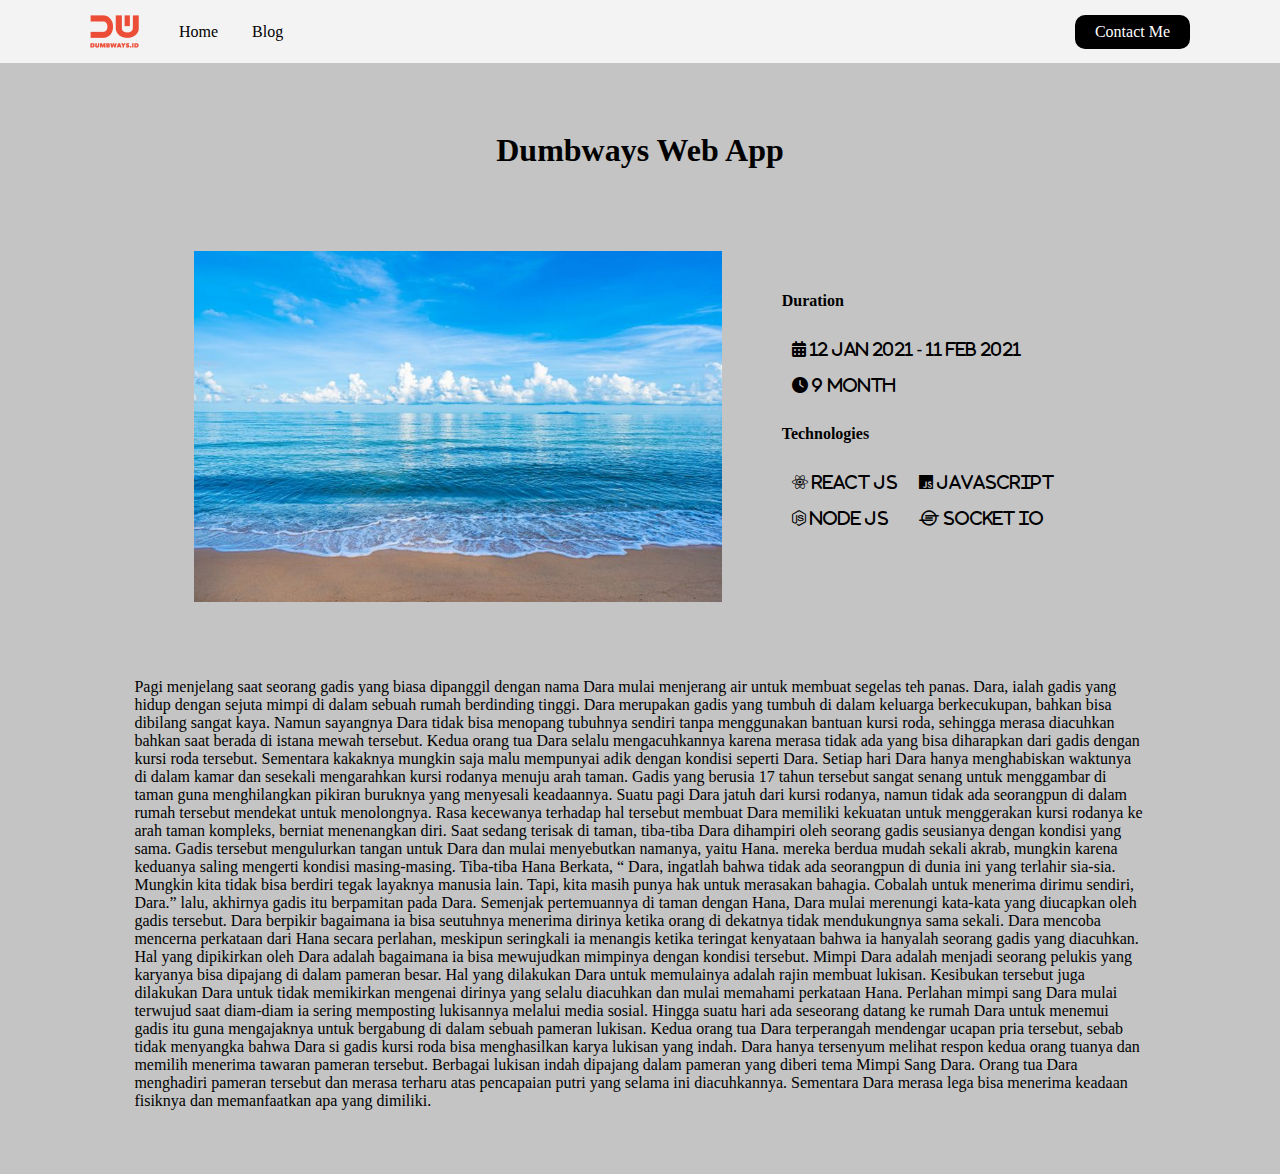
<file: blog-detail.html>
<html>
  <head>
    <title>Creating Blog Page - detail</title>
    <link rel="stylesheet" href="style.css" />
    <link rel="stylesheet" href="https://cdnjs.cloudflare.com/ajax/libs/font-awesome/6.0.0/css/all.min.css" integrity="sha512-9usAa10IRO0HhonpyAIVpjrylPvoDwiPUiKdWk5t3PyolY1cOd4DSE0Ga+ri4AuTroPR5aQvXU9xC6qOPnzFeg==" crossorigin="anonymous" referrerpolicy="no-referrer" />
  </head>
  <body>
    <!-- NavBar -->
    <nav>
        <!-- Left -->
        <div class="left-side">
            <img src="assets/logo.png">

            <ul>
                <li><a href="index.html">Home</a></li>
                <li><a href="blog.html">Blog</a></li>
            </ul>
        </div>

        <!-- Right -->
        <div class="right-side">
            <a href="contact-me.html">Contact Me</a>
        </div>
    </nav>

    <!-- Blog -->
    <div class="blog-detail">
      <div class="blog-detail-container">
        <h1 style="text-align:center;">Dumbways Web App</h1>
        <div class="top-content">
          <div class="top-left">
            <img src="assets/blog-img-detail.jpg" alt="detail" />
          </div>
          <div class="top-right">
            <h4>Duration</h4>
            <i class="fa-solid fa-calendar-days"> 12 Jan 2021 - 11 Feb 2021</i><br>
            <i class="fa-solid fa-clock"> 9 Month</i>
            <h4>Technologies</h4>
            <div class="blog-detail-tech">
              <div class="blog-detail-tech-left">
                <i class="fa-brands fa-react"> React JS</i>
                <i class="fa-brands fa-node-js"> Node JS</i>
              </div>
              <div class="blog-detail-tech-right">
                <i class="fa-brands fa-js"> JavaScript</i>
                <i class="fa-brands fa-ioxhost"> Socket IO</i>
              </div>
            </div>
          </div>
        </div>
        <p>
          Pagi menjelang saat seorang gadis yang biasa dipanggil dengan nama Dara mulai menjerang air untuk membuat segelas teh panas. Dara, ialah gadis yang hidup dengan sejuta mimpi di dalam sebuah rumah berdinding tinggi.
          Dara merupakan gadis yang tumbuh di dalam keluarga berkecukupan, bahkan bisa dibilang sangat kaya. Namun sayangnya Dara tidak bisa menopang tubuhnya sendiri tanpa menggunakan bantuan kursi roda, sehingga merasa diacuhkan bahkan saat berada di istana mewah tersebut.
          Kedua orang tua Dara selalu mengacuhkannya karena merasa tidak ada yang bisa diharapkan dari gadis dengan kursi roda tersebut. Sementara kakaknya mungkin saja malu mempunyai adik dengan kondisi seperti Dara.
          Setiap hari Dara hanya menghabiskan waktunya di dalam kamar dan sesekali mengarahkan kursi rodanya menuju arah taman. Gadis yang berusia 17 tahun tersebut sangat senang untuk menggambar di taman guna menghilangkan pikiran buruknya yang menyesali keadaannya.
          Suatu pagi Dara jatuh dari kursi rodanya, namun tidak ada seorangpun di dalam rumah tersebut mendekat untuk menolongnya. Rasa kecewanya terhadap hal tersebut membuat Dara memiliki kekuatan untuk menggerakan kursi rodanya ke arah taman kompleks, berniat menenangkan diri.
          Saat sedang terisak di taman, tiba-tiba Dara dihampiri oleh seorang gadis seusianya dengan kondisi yang sama. Gadis tersebut mengulurkan tangan untuk Dara dan mulai menyebutkan namanya, yaitu Hana. mereka berdua mudah sekali akrab, mungkin karena keduanya saling mengerti kondisi masing-masing.
          Tiba-tiba Hana Berkata, “ Dara, ingatlah bahwa tidak ada seorangpun di dunia ini yang terlahir sia-sia. Mungkin kita tidak bisa berdiri tegak layaknya manusia lain. Tapi, kita masih punya hak untuk merasakan bahagia. Cobalah untuk menerima dirimu sendiri, Dara.” lalu, akhirnya gadis itu berpamitan pada Dara.
          Semenjak pertemuannya di taman dengan Hana, Dara mulai merenungi kata-kata yang diucapkan oleh gadis tersebut. Dara berpikir bagaimana ia bisa seutuhnya menerima dirinya ketika orang di dekatnya tidak mendukungnya sama sekali.
          Dara mencoba mencerna perkataan dari Hana secara perlahan, meskipun seringkali ia menangis ketika teringat kenyataan bahwa ia hanyalah seorang gadis yang diacuhkan. Hal yang dipikirkan oleh Dara adalah bagaimana ia bisa mewujudkan mimpinya dengan kondisi tersebut.
          Mimpi Dara adalah menjadi seorang pelukis yang karyanya bisa dipajang di dalam pameran besar. Hal yang dilakukan Dara untuk memulainya adalah rajin membuat lukisan. Kesibukan tersebut juga dilakukan Dara untuk tidak memikirkan mengenai dirinya yang selalu diacuhkan dan mulai memahami perkataan Hana.
          Perlahan mimpi sang Dara mulai terwujud saat diam-diam ia sering memposting lukisannya melalui media sosial. Hingga suatu hari ada seseorang datang ke rumah Dara untuk menemui gadis itu guna mengajaknya untuk bergabung di dalam sebuah pameran lukisan.
          Kedua orang tua Dara terperangah mendengar ucapan pria tersebut, sebab tidak menyangka bahwa Dara si gadis kursi roda bisa menghasilkan karya lukisan yang indah. Dara hanya tersenyum melihat respon kedua orang tuanya dan memilih menerima tawaran pameran tersebut.
          Berbagai lukisan indah dipajang dalam pameran yang diberi tema Mimpi Sang Dara. Orang tua Dara menghadiri pameran tersebut dan merasa terharu atas pencapaian putri yang selama ini diacuhkannya. Sementara Dara merasa lega bisa menerima keadaan fisiknya dan memanfaatkan apa yang dimiliki.
        </p>
      </div>
    </div>
  </body>
</html>
</file>
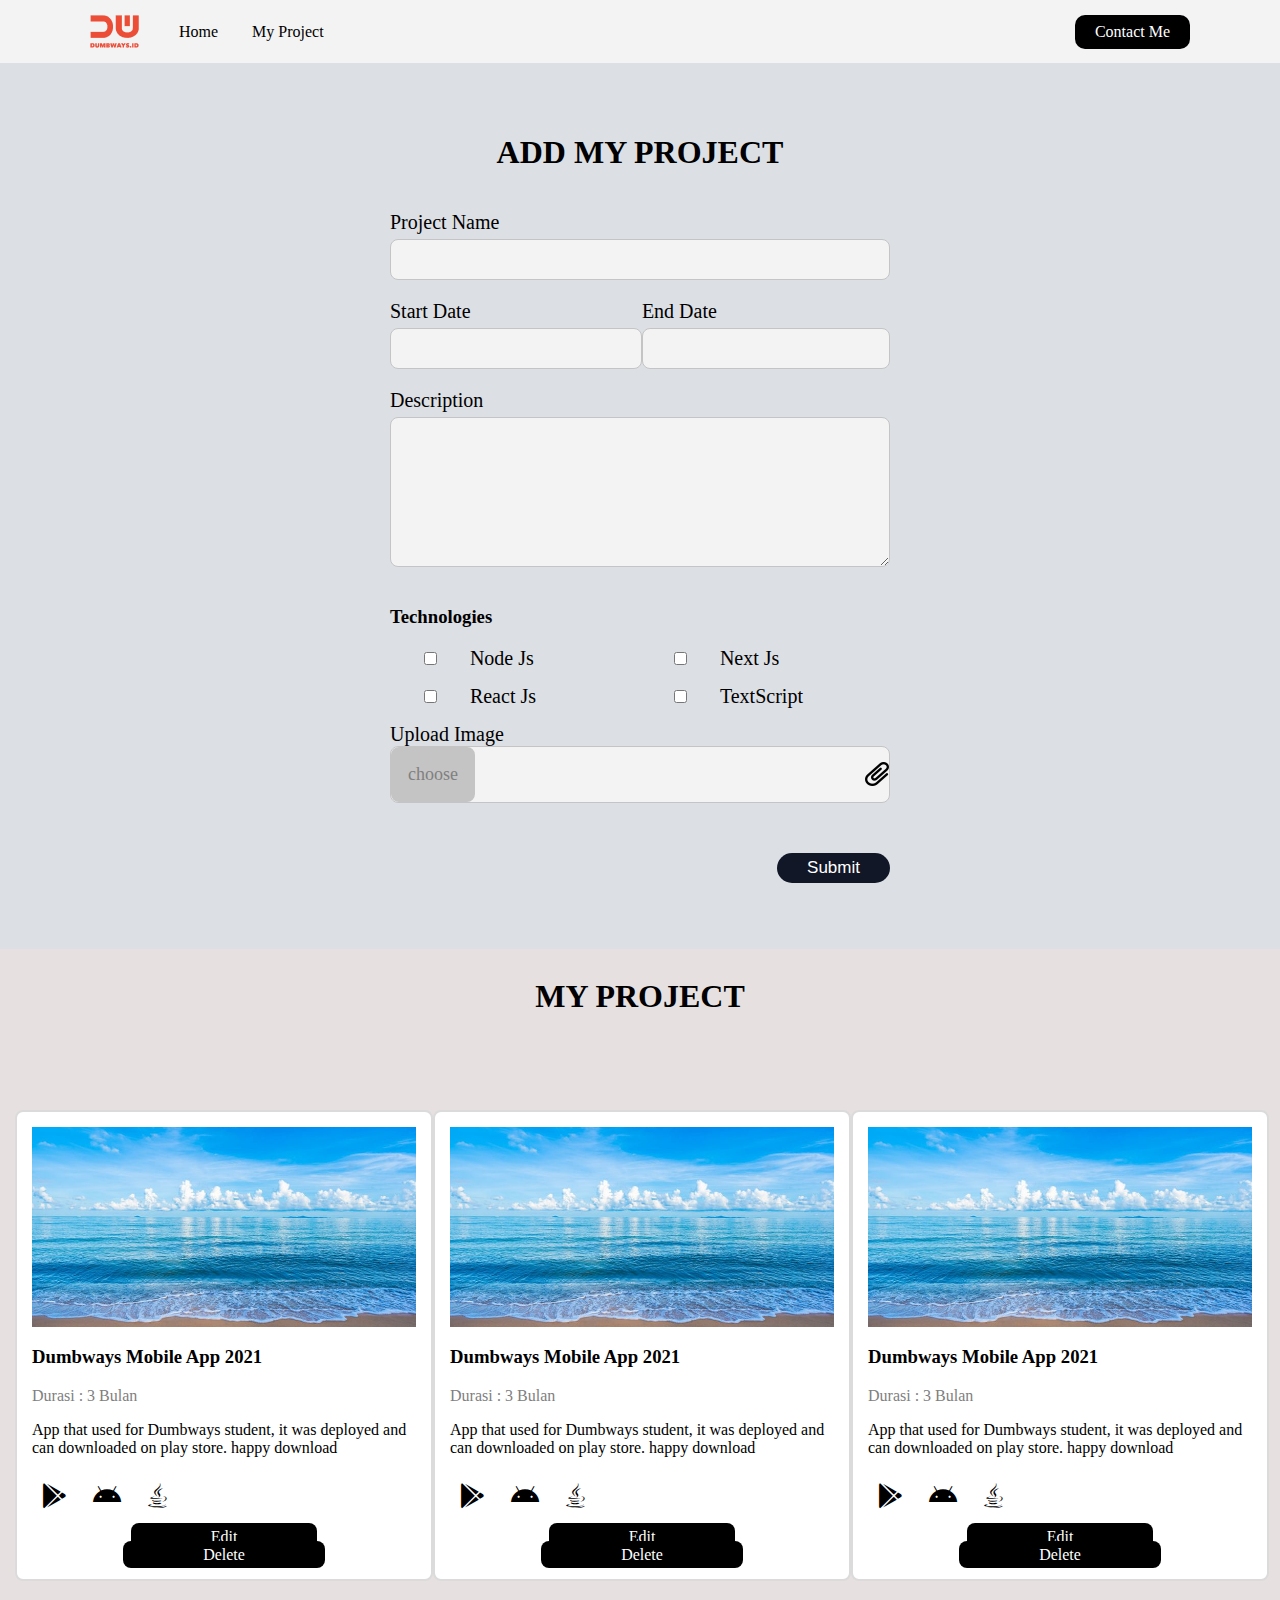
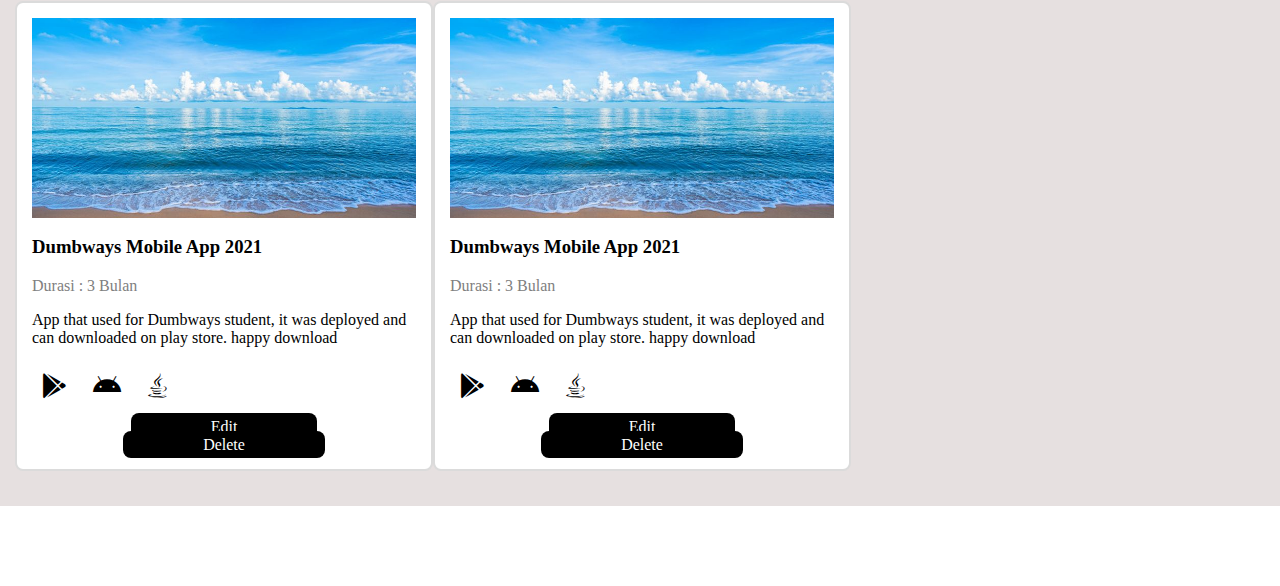
<file: blog.html>
<html>
  <head>
    <title>Creating Blog Page</title>
    <link rel="stylesheet" href="style.css" />
    <link rel="stylesheet" href="https://cdnjs.cloudflare.com/ajax/libs/font-awesome/6.0.0/css/all.min.css" integrity="sha512-9usAa10IRO0HhonpyAIVpjrylPvoDwiPUiKdWk5t3PyolY1cOd4DSE0Ga+ri4AuTroPR5aQvXU9xC6qOPnzFeg==" crossorigin="anonymous" referrerpolicy="no-referrer" />
  </head>
  <body>
    <!-- NavBar -->
    <nav>

      <div class="left-side">
          <img src="assets/logo.png">

          <ul>
              <li><a href="index.html">Home</a></li>
              <li><a href="blog.html" class="nav-active">My Project</a></li>
          </ul>
      </div>

      <div class="right-side">
          <a href="contact.html">Contact Me</a>
      </div>

    </nav>

    <!-- Blog -->
    <!-- Form -->
    <div class="blog">

      <div class="blog-form">
        <div class="form-container">
          <form onsubmit="addBlog(event)">
            <h1>ADD MY PROJECT</h1>
            <div>
              <label for="input-blog-title">Project Name</label>
              <input id="input-blog-title" />
            </div>
            <div class="Interval-Date">
              <div class="Start-Date">
                <label for="Start-Date">Start Date</label>
                <input id="Start-Date" />
              </div>
              <div class="End-Date">
                <label for="End-Date">End Date</label>
                <input id="End-Date" />
              </div>
            </div>
            <div>
              <label for="input-blog-content">Description</label>
              <textarea id="input-blog-content"></textarea>
            </div>
            <div>
              <h3>Technologies</h3>
              <div class="technologies">
                <div class="Tech-Left">
                  <div class="NodeJS">
                    <input type="checkbox" id="Node-Js" name="techno" value="node-js"/>
                    <label for="Node Js">Node Js</label>
                  </div>
                  <div class="ReactJS">
                    <input type="checkbox" id="React-Js" name="techno" value="react"/>
                    <label for="React Js">React Js</label>
                  </div>
                </div>
                <div class="Tech-Right">
                  <div class="NextJS">
                    <input type="checkbox" id="Next-Js" name="techno" value="github"/>
                    <label for="Next Js">Next Js</label>
                  </div>
                  <div class="TextScript">
                    <input type="checkbox" id="TextScript" name="techno" value="js"/>
                    <label for="TextScript">TextScript</label>
                  </div>
                </div>
              </div>
            </div>
            <div>
              <label>Upload Image</label>
              <div class="input-blog-image-group">
                <label for="input-blog-image">
                  <p>choose</p>
                  <img src="assets/file.png" alt="file" />
                </label>
                <input type="file" id="input-blog-image" hidden />
              </div>
            </div>
            <div class="button-group">
              <button type="button" onclick="addBlog()">Submit</button>
            </div>
          </form>
        </div>
      </div>

      <hr class="line" />

      <h1>MY PROJECT</h1>

      <div id="contents" class="blog-list">
        <div class="blog-list-item">
            <div class="blog-image">
                <img src="assets/blog-img.jpg" alt="" />
            </div>
            <div class="item-content">
                <h3>
                  <a style="text-decoration:none; color:black" 
                  href="blog-detail.html" target="_blank">Dumbways Mobile App 2021</a>
                </h3>
                <p style="color: grey">Durasi : 3 Bulan</p>
                <p>App that used for Dumbways student, it was deployed and can downloaded on play store. 
                  happy download</p>
            </div>
            <div class="item-logo">
                <i class="fa-brands fa-google-play"></i>
                <i class="fa-brands fa-android"></i>
                <i class="fa-brands fa-java"></i>
            </div>
            <div class="item-button">
                <a href="#" class="btn-edit">Edit</a>
                <a href="#" class="btn-post">Delete</a>
          </div>
        </div>
        <div class="blog-list-item">
            <div class="blog-image">
                <img src="assets/blog-img.jpg" alt="" />
            </div>
            <div class="item-content">
                <h3>
                  <a style="text-decoration:none; color:black" 
                  href="blog-detail.html" target="_blank">Dumbways Mobile App 2021</a>
                </h3>
                <p style="color: grey">Durasi : 3 Bulan</p>
                <p>App that used for Dumbways student, it was deployed and can downloaded on play store. 
                  happy download</p>
            </div>
            <div class="item-logo">
                <i class="fa-brands fa-google-play"></i>
                <i class="fa-brands fa-android"></i>
                <i class="fa-brands fa-java"></i>
            </div>
            <div class="item-button">
                <a href="#" class="btn-edit">Edit</a>
                <a href="#" class="btn-post">Delete</a>
            </div>
        </div>
        <div class="blog-list-item">
            <div class="blog-image">
                <img src="assets/blog-img.jpg" alt="" />
            </div>
            <div class="item-content">
                <h3>
                  <a style="text-decoration:none; color:black" 
                  href="blog-detail.html" target="_blank">Dumbways Mobile App 2021</a>
                </h3>
                <p style="color: grey">Durasi : 3 Bulan</p>
                <p>App that used for Dumbways student, it was deployed and can downloaded on play store. 
                  happy download</p>
            </div>
            <div class="item-logo">
                <i class="fa-brands fa-google-play"></i>
                <i class="fa-brands fa-android"></i>
                <i class="fa-brands fa-java"></i>
            </div>
            <div class="item-button">
                <a href="#" class="btn-edit">Edit</a>
                <a href="#" class="btn-post">Delete</a>
            </div>
        </div>
        <div class="blog-list-item">
            <div class="blog-image">
                <img src="assets/blog-img.jpg" alt="" />
            </div>
            <div class="item-content">
                <h3>
                  <a style="text-decoration:none; color:black" 
                  href="blog-detail.html" target="_blank">Dumbways Mobile App 2021</a>
                </h3>
                <p style="color: grey">Durasi : 3 Bulan</p>
                <p>App that used for Dumbways student, it was deployed and can downloaded on play store. 
                  happy download</p>
            </div>
            <div class="item-logo">
                <i class="fa-brands fa-google-play"></i>
                <i class="fa-brands fa-android"></i>
                <i class="fa-brands fa-java"></i>
            </div>
            <div class="item-button">
                <a href="#" class="btn-edit">Edit</a>
                <a href="#" class="btn-post">Delete</a>
          </div>
        </div>
        <div class="blog-list-item">
            <div class="blog-image">
                <img src="assets/blog-img.jpg" alt="" />
            </div>
            <div class="item-content">
                <h3>
                  <a style="text-decoration:none; color:black" 
                  href="blog-detail.html" target="_blank">Dumbways Mobile App 2021</a>
                </h3>
                <p style="color: grey">Durasi : 3 Bulan</p>
                <p>App that used for Dumbways student, it was deployed and can downloaded on play store. 
                  happy download</p>
            </div>
            <div class="item-logo">
                <i class="fa-brands fa-google-play"></i>
                <i class="fa-brands fa-android"></i>
                <i class="fa-brands fa-java"></i>
            </div>
            <div class="item-button">
                <a href="#" class="btn-edit">Edit</a>
                <a href="#" class="btn-post">Delete</a>
            </div>
        </div>
      </div>

    </div>


    <script src="blog.js"></script>

  </body>
</html>
</file>
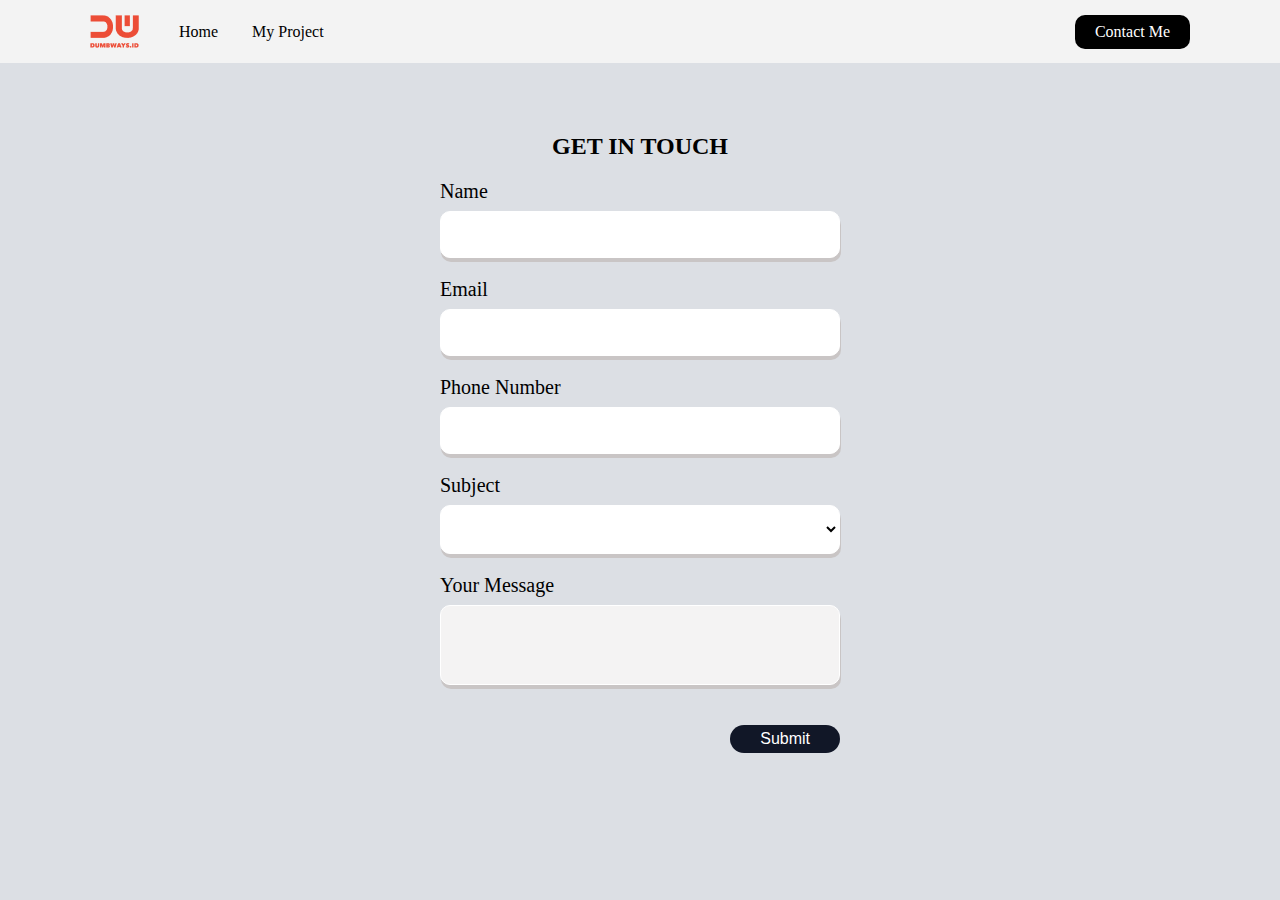
<file: contact.html>
<html>
    <head>
        <title>Personal Web</title>
        <link rel="stylesheet" href="style.css">
        <link rel="stylesheet" href="https://cdnjs.cloudflare.com/ajax/libs/font-awesome/6.0.0/css/all.min.css" integrity="sha512-9usAa10IRO0HhonpyAIVpjrylPvoDwiPUiKdWk5t3PyolY1cOd4DSE0Ga+ri4AuTroPR5aQvXU9xC6qOPnzFeg==" crossorigin="anonymous" referrerpolicy="no-referrer" />
        <script src="index.js"></script>
    </head>
    <body>

        <nav>

            <div class="left-side">
                <img src="assets/logo.png">

                <ul>
                    <li><a href="index.html">Home</a></li>
                    <li><a href="blog.html">My Project</a></li>
                </ul>
            </div>

            <div class="right-side">
                <a href="contact.html">Contact Me</a>
            </div>

        </nav>

        <div class="container-main">

            <form style="
                width: 400px;
                margin: auto;
                margin-top: 50px;
                font-family: futura md bt;">

                <h2 style="text-align:center">GET IN TOUCH</h2>

                <div style="margin-bottom: 20px;">

                    <label for="input-name" style="font-size: 20px; font-weight: 500;">Name</label>

                    <input 
                        type="text" 
                        id="input-name" 
                        style="
                            width: 100%; 
                            background-color: rgb(255, 255, 255); 
                            border-radius: 10px;
                            padding: 15px;
                            border: 1px solid rgb(255, 255, 255);
                            box-shadow: 1px 4px rgb(201, 197, 197);
                            margin-top: 8px;">

                </div>

                <div style="margin-bottom: 20px;">

                    <label for="input-email"  style="font-size: 20px; font-weight: 500;">Email</label>

                    <input type="email" id="input-email" style="
                        width: 100%; 
                        background-color: rgb(255, 255, 255); 
                        border-radius: 10px;
                        padding: 15px;
                        border: 1px solid rgb(255, 255, 255);
                        box-shadow: 1px 4px rgb(201, 197, 197);
                        margin-top: 8px;">

                </div>

                <div style="margin-bottom: 20px;">

                    <label for="input-number"  style="font-size: 20px; font-weight: 500;">Phone Number</label>

                    <input type="text" id="input-number" style="
                        width: 100%; 
                        background-color: rgb(255, 255, 255); 
                        border-radius: 10px;
                        padding: 15px;
                        border: 1px solid rgb(255, 255, 255);
                        box-shadow: 1px 4px rgb(201, 197, 197);
                        margin-top: 8px;">

                </div>

                <div style="margin-bottom: 20px;">

                    <label for="select-subject" style="font-size: 20px; font-weight: 500;">Subject</label>

                    <select id="select-subject" style="
                        width: 100%; 
                        background-color: rgb(255, 255, 255); 
                        border-radius: 10px;
                        padding: 15px;
                        border: 1px solid rgb(255, 255, 255);
                        box-shadow: 1px 4px rgb(201, 197, 197);
                        margin-top: 8px;">
                        <option hidden></option>
                        <option>I'm Hiring</option>
                        <option>Let's Collaboration</option>
                        <option>Let's Talk</option>
                    </select>

                </div>

                <div style="margin-bottom: 20px;">

                    <label for="input-message" style="font-size: 20px; font-weight: 500;">Your Message</label>

                    <textarea id="input-message" style="
                        width: 100%;  
                        border-radius: 10px;
                        padding: 15px;
                        border: 1px solid rgb(255, 255, 255);
                        box-shadow: 1px 4px rgb(201, 197, 197);
                        margin-top: 8px;
                        height: 80px;
                        resize: none;">
                    </textarea>

                </div>
            
                <div style="text-align: right;">

                    <button 
                        type="button"
                        style="
                            padding: 5px 30px; 
                            background-color: #111727; 
                            border: none; 
                            border-radius: 15px;
                            color: white;
                            font-size: 16px;"
                        onclick="submitForm()" type="button">Submit
                    </button>

                </div>
                
            </form>

        </div>
        
    </body>
</html>
</file>
<file: style.css>
body {
    margin: 0;
}

nav ul {
    list-style-type: none;
}

nav ul li {
    display: inline;
    margin-right: 30px;
}

nav ul li a {
    color: black;
    text-decoration: none;
}

nav {
    display: flex;
    font-family: futura md bt;
    background-color: #f3f3f3;
    padding-left: 90px;
    padding-right: 90px;
    height: 7vh;
}

nav div {
    display: flex;
}

nav .left-side {
    flex: 50%;
    align-items: center;
}

nav .right-side {
    flex: 50%;
    justify-content: flex-end; 
    align-items: center;
}

nav .right-side a {
    background-color: black;
    color: white;
    text-decoration: none;
    padding: 8px 20px;
    border-radius: 10px;
}

.container-main {
    display: flex;
    background-color: #dcdfe4;
    height: 93vh;
    align-items: center;
    justify-content: center;
}

.container-content {
    width: 80%;
    display: flex;
    border: rgb(255, 255, 255) 2px solid;
    border-radius: 5px;
    background-color: white;
    padding: 40px;
    box-shadow: 1px 3px rgb(184, 181, 181);
    font-family: futura md bt;
       
}

.container-content .left-side {
    flex: 60%;
}

.container-content .right-side {
    flex: 40%;
}

.container-content .left-side .button-download {
    display: flex;
}

.container-content .left-side .button-download .contact-button {
    display: flex;
    background-color: #111727;
    border-radius: 20px;
    color: white;
    padding: 5px 20px;
    text-align: center;
    font-size: 16px;
}
.container-content .left-side .button-download .download-cv {
    display: flex;
    padding-left: 10px;
    text-align: center;
    font-size: 18px;
}

.container-content .social-media {
    display: flex;
    align-items: center;
    justify-content: left;
    font-size: 150%;
    padding-top: 40px;
}

.container-content .right-side {
    display: flex;
    border: 3px solid white;
    border-radius: 10px;
    font-family: futura md bt;
    text-align: center;
    box-shadow: 1px 3px rgb(184, 181, 181);
}

/* BLOG STYLE */
.blog-form {
    padding: 50px 0;
    display: flex;
    justify-content: center;
    background-color: #dcdfe4;
    font-family: futura md bt;
    text-align: left;
    }
    
    .blog-form .form-container {
    width: 500px;
    }
    
    .blog-form .form-container h1 {
    text-align: center;
    margin-bottom: 40px;
    }

    .blog-form .Interval-Date {
    display: flex;
    flex: 100%;
    }
    
    .blog-form form label {
    font-size: 20px;
    font-weight: 400;
    }

    .blog-form form input, textarea {
    width: 100%;
    font-size: 20px;
    font-weight: 400px;
    padding: 8px;
    margin-top: 5px;
    margin-bottom: 20px;
    background: #f4f3f3;
    border: 1px solid #c4c4c4;
    border-radius: 8px;
    }

    .technologies {
    display: flex;
    }

    .technologies .tech-left {
    flex: 50%;
    }

    .technologies .tech-left .NodeJS {
    display: flex;
    width: 100%;
    }

    .technologies .tech-left .NodeJS input {
    flex: 30%;
    }

    .technologies .tech-left .NodeJS label {
    flex: 70%;
    }

    .technologies .tech-left .ReactJS {
    display: flex;
    width: 100%;
    }

    .technologies .tech-left .ReactJS input {
    flex: 30%;
    }
    
    .technologies .tech-left .ReactJS label {
    flex: 70%;
    }

    .technologies .tech-right {
    flex: 50%;
    }
    
    .technologies .tech-right .NextJS {
    display: flex;
    width: 100%;
    }
    
    .technologies .tech-right .NextJS input {
    flex: 30%;
    }
    
    .technologies .tech-right .NextJS label {
    flex: 70%;
    }
    
    .technologies .tech-right .TextScript {
    display: flex;
    width: 100%;
    }
    
    .technologies .tech-right .TextScript input {
    flex: 30%;
    }
        
    .technologies .tech-right .TextScript label {
    flex: 70%;
    }
        
    .blog-form form textarea {
    height: 150px;
    }
    
    .blog-form form .input-blog-image-group {
    background: #f4f3f3;
    border: 1px solid #c4c4c4;
    border-radius: 8px;
    padding: 0px;
    margin: 0px;
    cursor: pointer;
    }
    
    .blog-form form .input-blog-image-group label p {
    display: flex;
    font-size: 16px;
    border-radius: 8px;
    background-color: #c4c4c4;
    margin-block: auto;
    border: 17px solid #c4c4c4;
    font-size: 18px;
    color: grey;
    }
    
    .blog-form form .input-blog-image-group label {
    cursor: pointer;
    display: flex;
    align-items: center;
    justify-content: space-between;
    }
    
    .blog-form form .button-group {
    text-align: right;
    }
    
    .blog-form form button {
    padding: 5px 30px; 
    background-color: #111727; 
    border: none; 
    border-radius: 15px;
    color: white;
    font-size: 17px;
    margin-top: 50px;
    cursor: pointer;
    }

    /* Blog list */

    .blog {
    text-align: center;
    font-family: futura bk bt;
    background-color: rgb(230, 224, 224);
    }
    
    .blog hr {
    border: 0px solid #ffffff;
    width: 100%;
    margin-right: auto;
    margin-left: auto;
    }

    .blog .blog-list {
    flex-wrap: wrap;
    width: 100%;
    margin-top: 80px;
    margin-bottom: 80px;
    display: flex;
    align-items: center;
    flex-direction: row;
    padding: 15px;
    }

    .blog .blog-list .blog-list-item {
    width: 30%;
    padding: 15px;
    margin-bottom: 20px;
    border: 2px solid #dbdbdb;
    border-radius: 8px;
    background-color: white;
    }

    .blog .blog-list .blog-list-item .blog-image {
    flex: 1;
    }
        
    .blog .blog-list .blog-list-item .blog-image img {
    width: 100%;
    height: 200px;
    object-fit: cover;
    }

    .blog .blog-list .blog-list-item .item-content {
    text-align: left;
    }

    .blog .blog-list .blog-list-item .item-logo {
    text-align: left;
    font-size: 25px;
    }

    .blog .blog-list .blog-list-item .item-button {
    width: 100%;
    padding-top: 10px;
    }

    .blog .blog-list .blog-list-item .item-button .btn-edit{
    padding: 5px 80px;
    border: 0;
    border-radius: 8px;
    background: #000000;
    text-decoration: none;
    color: rgb(255, 255, 255);
    }

    .blog .blog-list .blog-list-item .item-button .btn-post{
    padding: 5px 80px;
    border: 0;
    border-radius: 8px;
    background: #000000;
    text-decoration: none;
    color: rgb(255, 255, 255);
    }
    
    
    .blog .blog-list .detail-blog-content {
    font-weight: 300;
    font-size: 12px;
    line-height: 20px;
    }
    
    /* Blog Detail */
    .blog-detail {
    display: flex;
    justify-content: center;
    background-color: #c4c4c4;
    font-family: futura md bt;
    padding: 8px;
    }
    
    .blog-detail-container {
    width: 80%;
    margin: 40px;
    }

    .blog-detail-container .top-content {
    display: flex;
    padding: 40px;
    }

    .blog-detail-container .top-content .top-left {
    flex: 65%;
    padding: 20px;
    }

    .blog-detail-container .top-content .top-left img {
    width: 100%;
    object-fit: cover;
    }

    .blog-detail-container .top-content .top-right {
    flex: 35%;
    padding: 40px;
    }

    .fa-solid {
    padding: 10px;
    }

    .fa-brands {
    padding: 10px;
    }

    .blog-detail-tech {
    display:flex;
    font-size: 100%;
    }
</file>
